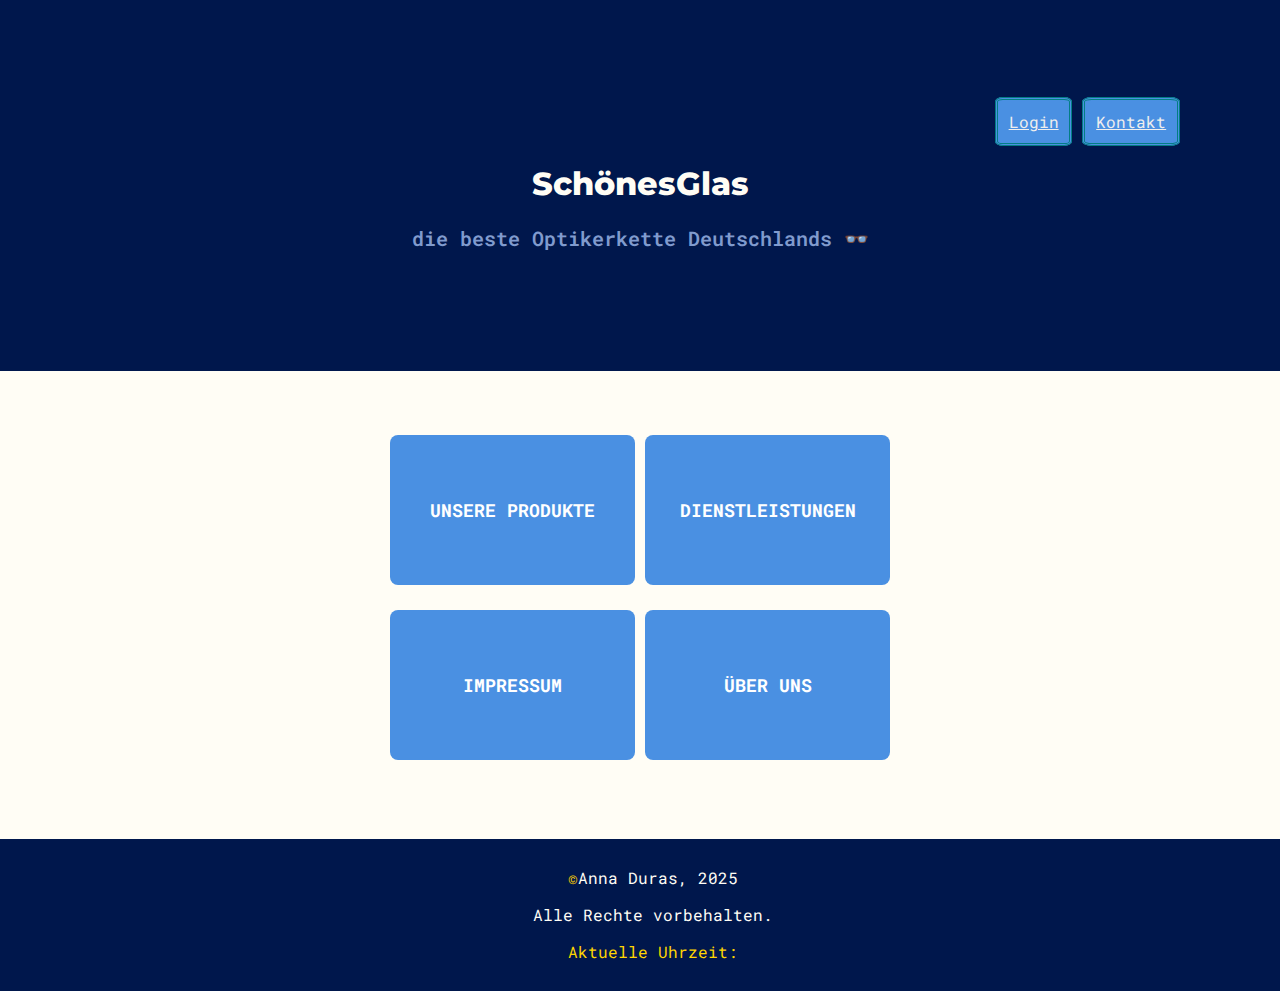
<file: index.html>
<!DOCTYPE html>
<html lang="de">
  <head>
    <meta charset="utf-8" />
    <meta name="viewport" content="width=device-width, initial-scale=1" />
    <title>SchönesGlas Startseite</title>
    <meta name="description" content="" />
    <meta name="author" content="G6" />
    <link rel="icon" href="/favicon.ico" />
    <link rel="icon" href="/favicon.svg" type="image/svg+xml" />
    <link rel="stylesheet" href="css/styles.css" />
  </head>
  <body>
    <header class="header">
      <nav>
        <a class="navbutton" href="login.html">Login</a>
        <a class="navbutton" href="contact.html">Kontakt</a>
      </nav>
      <h1>SchönesGlas</h1>
      <p class="subheader">die beste Optikerkette Deutschlands 👓</p>
    </header>
    <main class="container">
      <div class="grid">
        <button class="startbutton" onclick="location.href='products.html'">Unsere Produkte</button>
        <button class="startbutton" onclick="location.href='services.html'">Dienstleistungen</button>
        <button class="startbutton" onclick="location.href='impressum.html'">Impressum</button>
        <button class="startbutton" onclick="location.href='about.html'">Über uns</button>
    </div>           
    </main>
    <footer class="footer" onload="updateTime()">
      <p><span style="color: #ffd500">©</span>Anna Duras, 2025</p>
      <p>Alle Rechte vorbehalten.</p>
      <p class="time">
        <span style="color: #ffd500">Aktuelle Uhrzeit: </span
        ><span id="time"></span>
      </p>
    </footer>
    <script src="js/script.js"></script>
  </body>
</html>
</file>
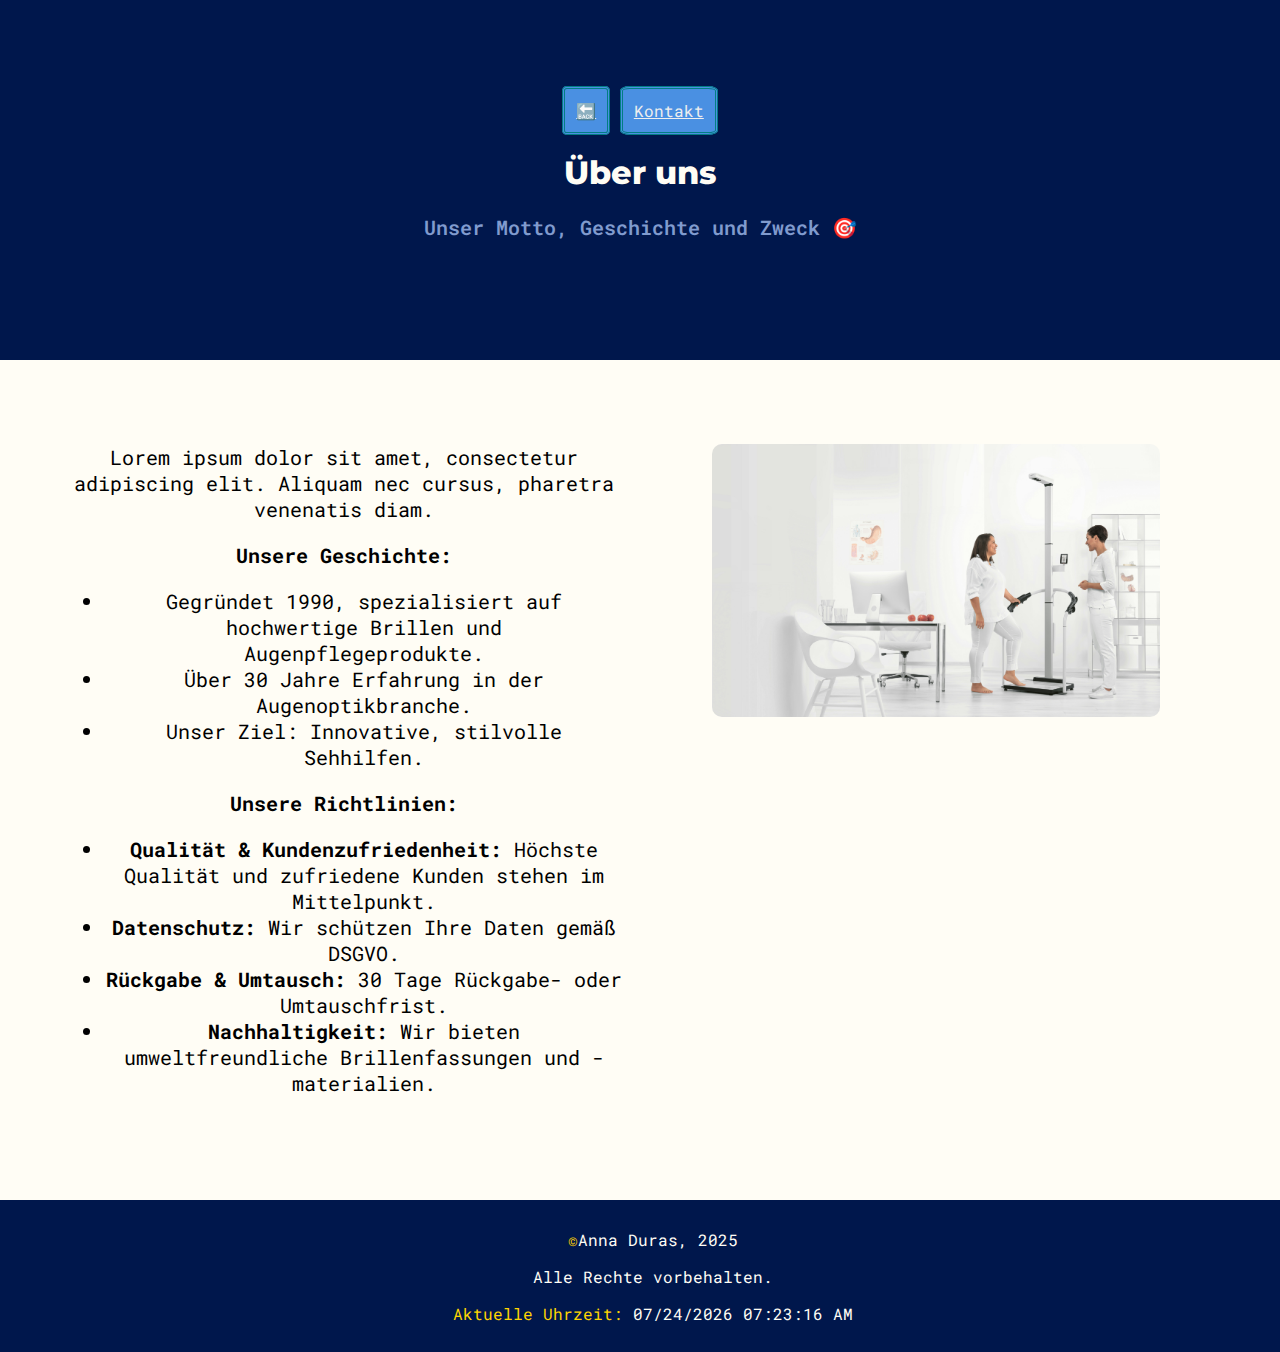
<file: about.html>
<!DOCTYPE html>
<html lang="de">
  <head>
    <meta charset="utf-8" />
    <meta name="viewport" content="width=device-width, initial-scale=1" />
    <title>Über uns</title>
    <meta name="description" content="" />
    <meta name="author" content="G6" />
    <link rel="icon" href="/favicon.ico" />
    <link rel="icon" href="/favicon.svg" type="image/svg+xml" />
    <link rel="stylesheet" href="css/styles.css" />
  </head>
  <body>
    <header class="header">
      <a href="index.html" class="navbutton">🔙</a>
      <a href="contact.html" class="navbutton">Kontakt</a>
      <h1>Über uns</h1>
      <p class="subheader">Unser Motto, Geschichte und Zweck 🎯</p>
    </header>
    <main class="container">
      <div class="grid2">
        <div>
          <figure style="font-size: 20px;">
            <p>
              Lorem ipsum dolor sit amet, consectetur adipiscing elit. Aliquam nec cursus, pharetra venenatis diam.
          </p>
          <p><strong>Unsere Geschichte:</strong></p>
          <ul>
              <li>Gegründet 1990, spezialisiert auf hochwertige Brillen und Augenpflegeprodukte.</li>
              <li>Über 30 Jahre Erfahrung in der Augenoptikbranche.</li>
              <li>Unser Ziel: Innovative, stilvolle Sehhilfen.</li>
          </ul>
          <p><strong>Unsere Richtlinien:</strong></p>
          <ul>
              <li><strong>Qualität & Kundenzufriedenheit:</strong> Höchste Qualität und zufriedene Kunden stehen im Mittelpunkt.</li>
              <li><strong>Datenschutz:</strong> Wir schützen Ihre Daten gemäß DSGVO.</li>
              <li><strong>Rückgabe & Umtausch:</strong> 30 Tage Rückgabe- oder Umtauschfrist.</li>
              <li><strong>Nachhaltigkeit:</strong> Wir bieten umweltfreundliche Brillenfassungen und -materialien.</li>
          </ul>          
          </figure>
        </div>
        <div>
          <figure>
            <img src="img/us.jpg" width="300" />
            
          </figure>
        </div>
      </div>
    </main>
    <footer class="footer" onload="updateTime()">
      <p><span style="color: #ffd500">©</span>Anna Duras, 2025</p>
      <p>Alle Rechte vorbehalten.</p>
      <p class="time">
        <span style="color: #ffd500">Aktuelle Uhrzeit: </span
        ><span id="time"></span>
      </p>
    </footer>
    <script src="js/script.js"></script>
  </body>
</html>
</file>
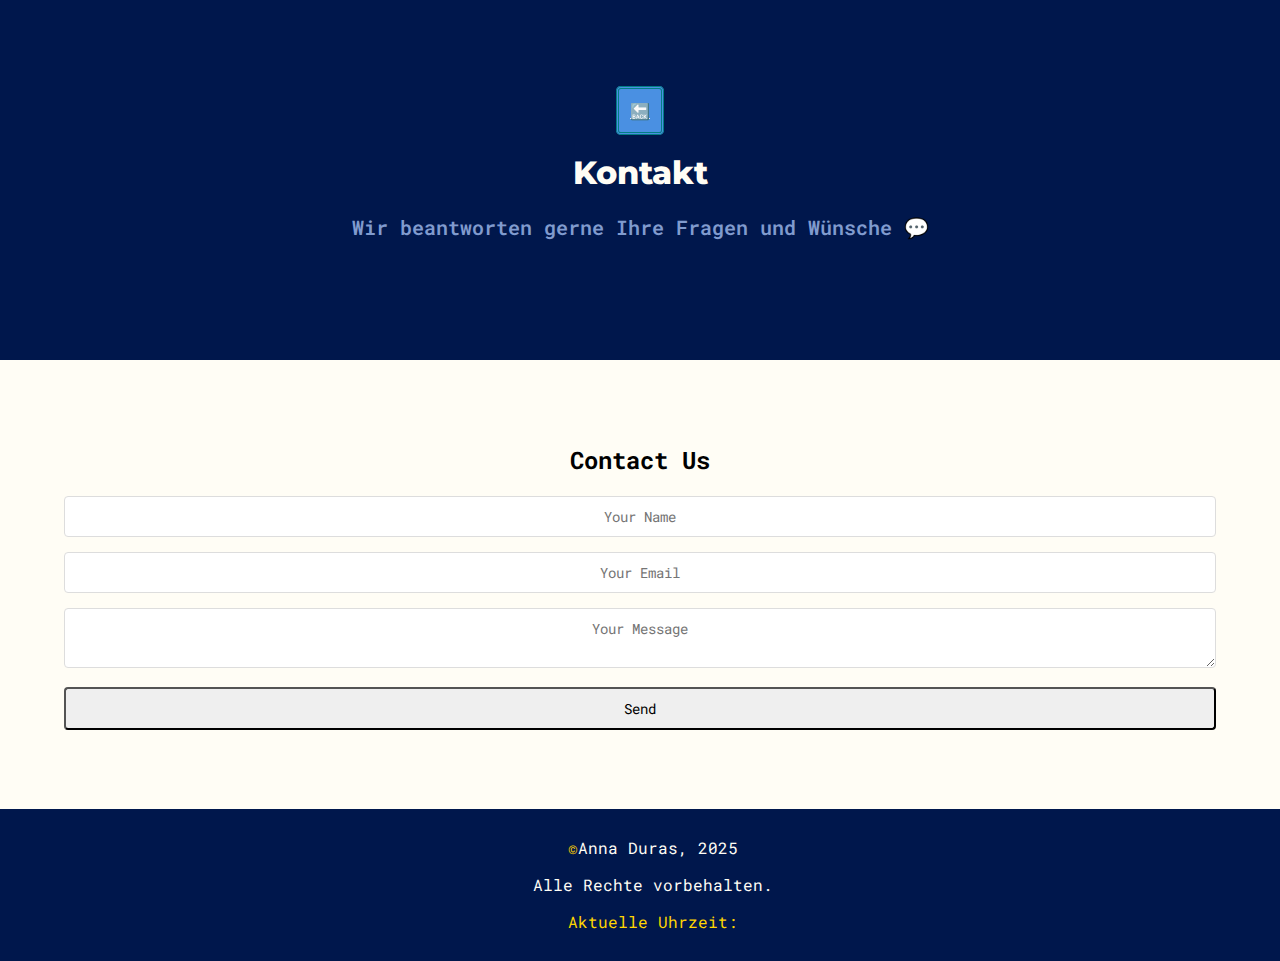
<file: contact.html>
<!DOCTYPE html>
<html lang="de">
  <head>
    <meta charset="utf-8" />
    <meta name="viewport" content="width=device-width, initial-scale=1" />
    <title>Kontakt</title>
    <meta name="description" content="" />
    <meta name="author" content="G6" />
    <link rel="icon" href="/favicon.ico" />
    <link rel="icon" href="/favicon.svg" type="image/svg+xml" />
    <link rel="stylesheet" href="css/styles.css" />
  </head>
  <body>
    <header class="header">
      <a href="index.html" class="navbutton">🔙</a>
      <h1>Kontakt</h1>
      <p class="subheader">Wir beantworten gerne Ihre Fragen und Wünsche 💬</p>
    </header>
    <main class="container">

      <form action="https://formsubmit.co/anna@duras.org" method="POST">
        <h2>Contact Us</h2>
        <input type="text" name="name" placeholder="Your Name" required>
        <input type="email" name="email" placeholder="Your Email" required>
        <textarea name="message" placeholder="Your Message" required></textarea>
        <input type="hidden" name="_captcha" value="false">
        <input type="hidden" name="_next" value="https://yourwebsite.com/thank-you.html">
        <button type="submit">Send</button>
    </form>

    </main>
    <footer class="footer" onload="updateTime()">
      <p><span style="color: #ffd500">©</span>Anna Duras, 2025</p>
      <p>Alle Rechte vorbehalten.</p>
      <p class="time">
        <span style="color: #ffd500">Aktuelle Uhrzeit: </span
        ><span id="time"></span>
      </p>
    </footer>
    <script src="js/script.js"></script>
  </body>
</html>
</file>
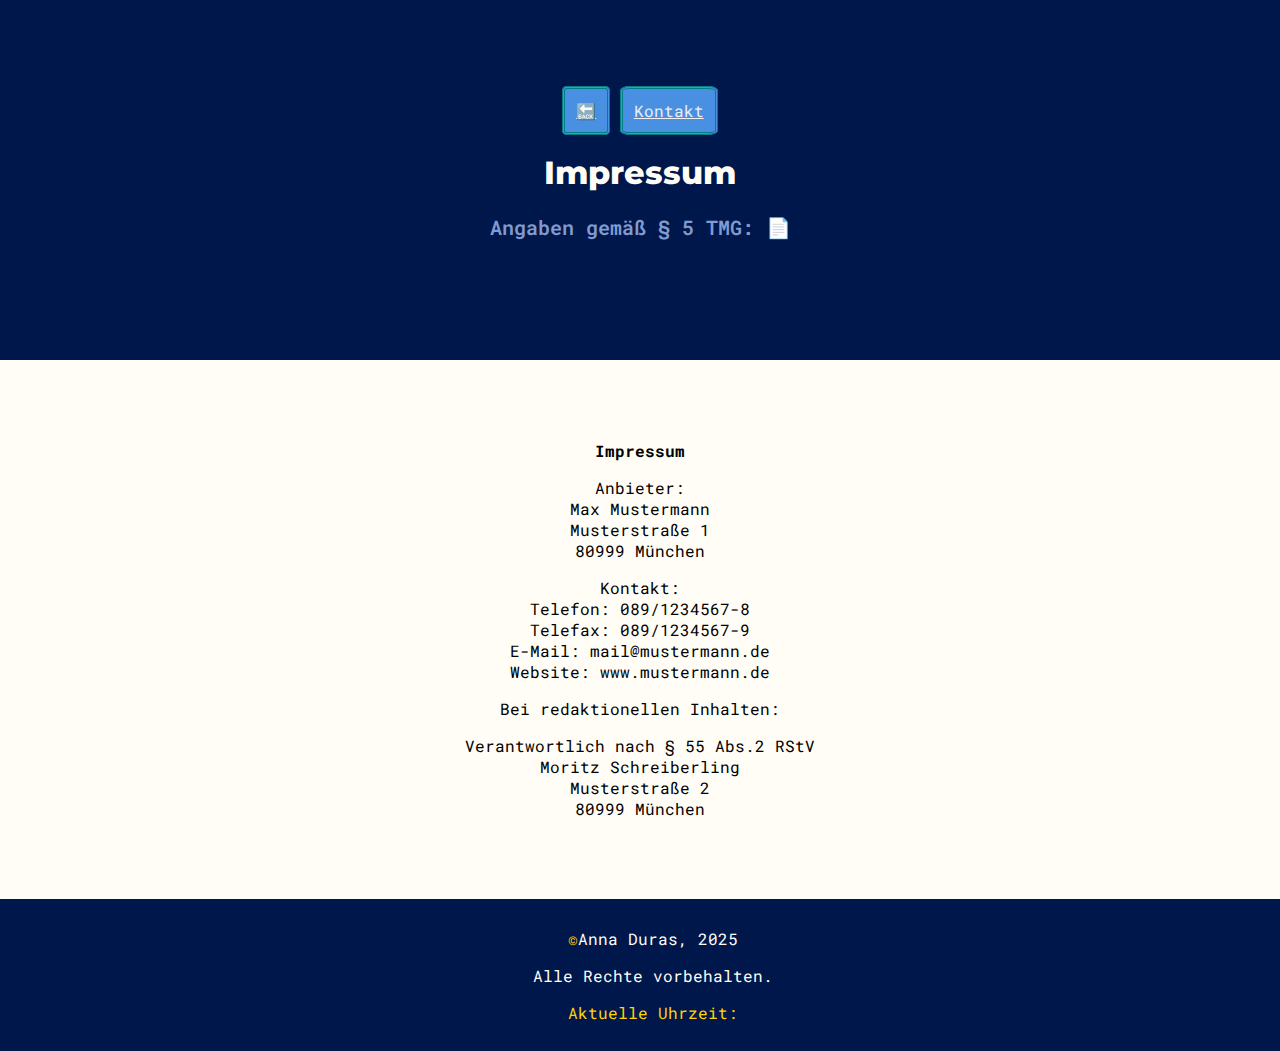
<file: impressum.html>
<!DOCTYPE html>
<html lang="de">
  <head>
    <meta charset="utf-8" />
    <meta name="viewport" content="width=device-width, initial-scale=1" />
    <title>Impressum</title>
    <meta name="description" content="" />
    <meta name="author" content="G6" />
    <link rel="icon" href="/favicon.ico" />
    <link rel="icon" href="/favicon.svg" type="image/svg+xml" />
    <link rel="stylesheet" href="css/styles.css" />
  </head>
  <body>
    <header class="header">
      <a href="index.html" class="navbutton">🔙</a>
      <a href="contact.html" class="navbutton">Kontakt</a>
      <h1>Impressum</h1>
      <p class="subheader">Angaben gemäß § 5 TMG: 📄</p>
    </header>
    <main class="container">
      <p><strong>Impressum</strong></p>
      <p>
        Anbieter:<br />Max Mustermann<br />Musterstraße 1<br />80999 München
      </p>
      <p>
        Kontakt:<br />Telefon: 089/1234567-8<br />Telefax: 089/1234567-9<br />E-Mail:
        mail@mustermann.de<br />Website: www.mustermann.de
      </p>
      <p></p>
      <p>Bei redaktionellen Inhalten:</p>
      <p>
        Verantwortlich nach § 55 Abs.2 RStV<br />Moritz Schreiberling<br />Musterstraße
        2<br />
        80999 München
      </p>
    </main>
    <footer class="footer" onload="updateTime()">
      <p><span style="color: #ffd500">©</span>Anna Duras, 2025</p>
      <p>Alle Rechte vorbehalten.</p>
      <p class="time">
        <span style="color: #ffd500">Aktuelle Uhrzeit: </span
        ><span id="time"></span>
      </p>
    </footer>
    <script src="js/script.js"></script>
  </body>
</html>
</file>
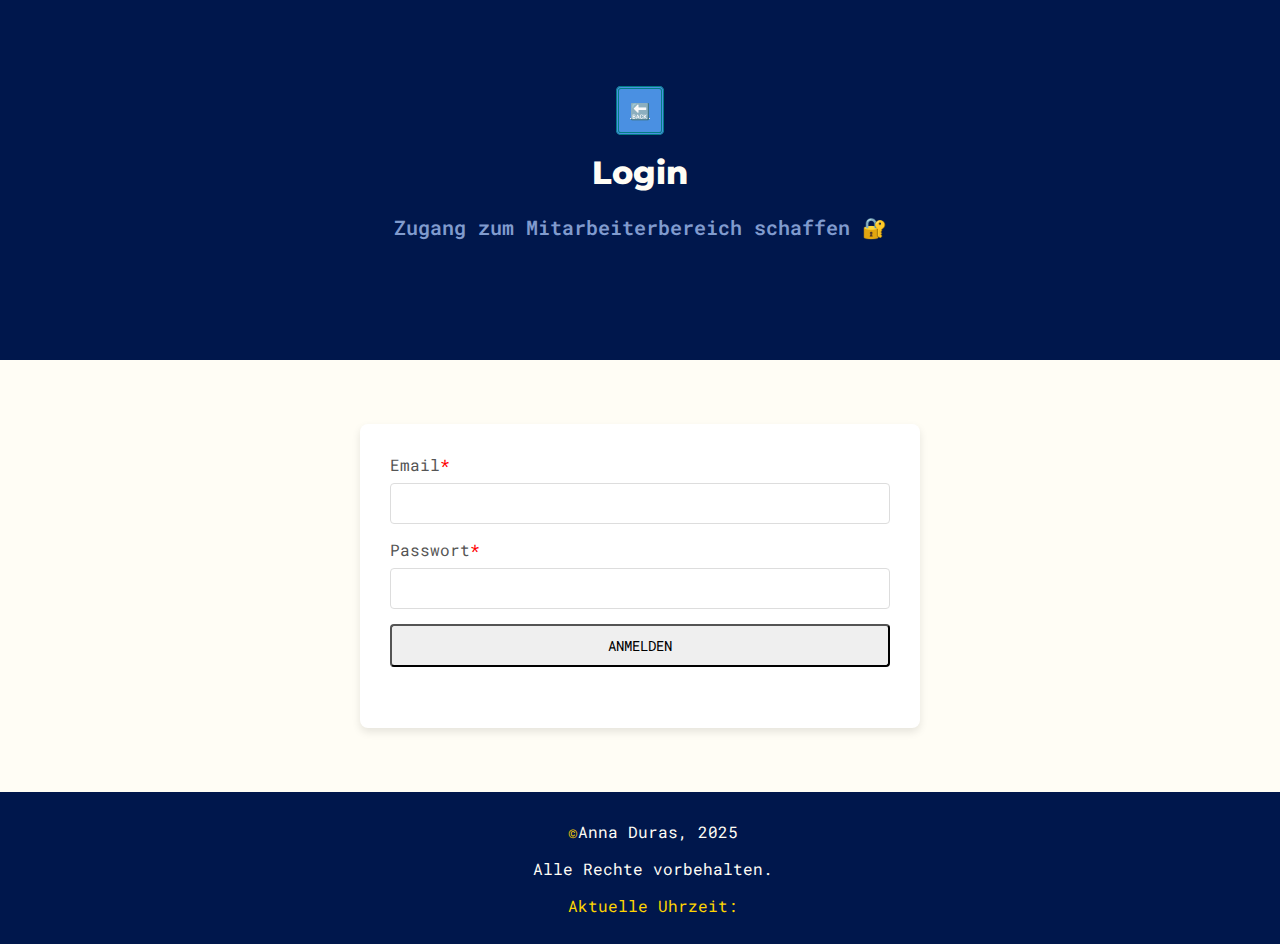
<file: login.html>
<!DOCTYPE html>
<html lang="de">
  <head>
    <meta charset="utf-8" />
    <meta name="viewport" content="width=device-width, initial-scale=1" />
    <title>Login</title>
    <meta name="description" content="" />
    <meta name="author" content="G6" />
    <link rel="icon" href="/favicon.ico" />
    <link rel="icon" href="/favicon.svg" type="image/svg+xml" />
    <link rel="stylesheet" href="css/styles.css" />
  </head>
  <body>
    <header class="header">
      <a href="index.html" class="navbutton"
        >🔙</a>
      <h1>Login</h1>
      <p class="subheader">
        Zugang zum Mitarbeiterbereich schaffen 🔐
      </p>
    </header>

    <main class="container">
      <div class="login-container">
        <form id="authForm" onsubmit="handleAuth(event)">
          <label for="email">Email<span style="color: red;">*</span></label
          ><input type="text" id="email" name="username" required /><label
            for="password"
            >Passwort<span style="color: red;">*</span></label
          ><input
            type="password"
            id="password"
            name="password"
            required
          /><button type="submit">ANMELDEN</button>
          <p id="error-message" class="error-message"></p>
        </form>
      </div>
    </main>

    <footer class="footer" onload="updateTime()">
      <p><span style="color: #ffd500">©</span>Anna Duras, 2025</p>
      <p>Alle Rechte vorbehalten.</p>
      <p class="time">
        <span style="color: #ffd500">Aktuelle Uhrzeit: </span
        ><span id="time"></span>
      </p>
    </footer>
    <script src="js/script.js"></script>
  </body>
</html>
</file>
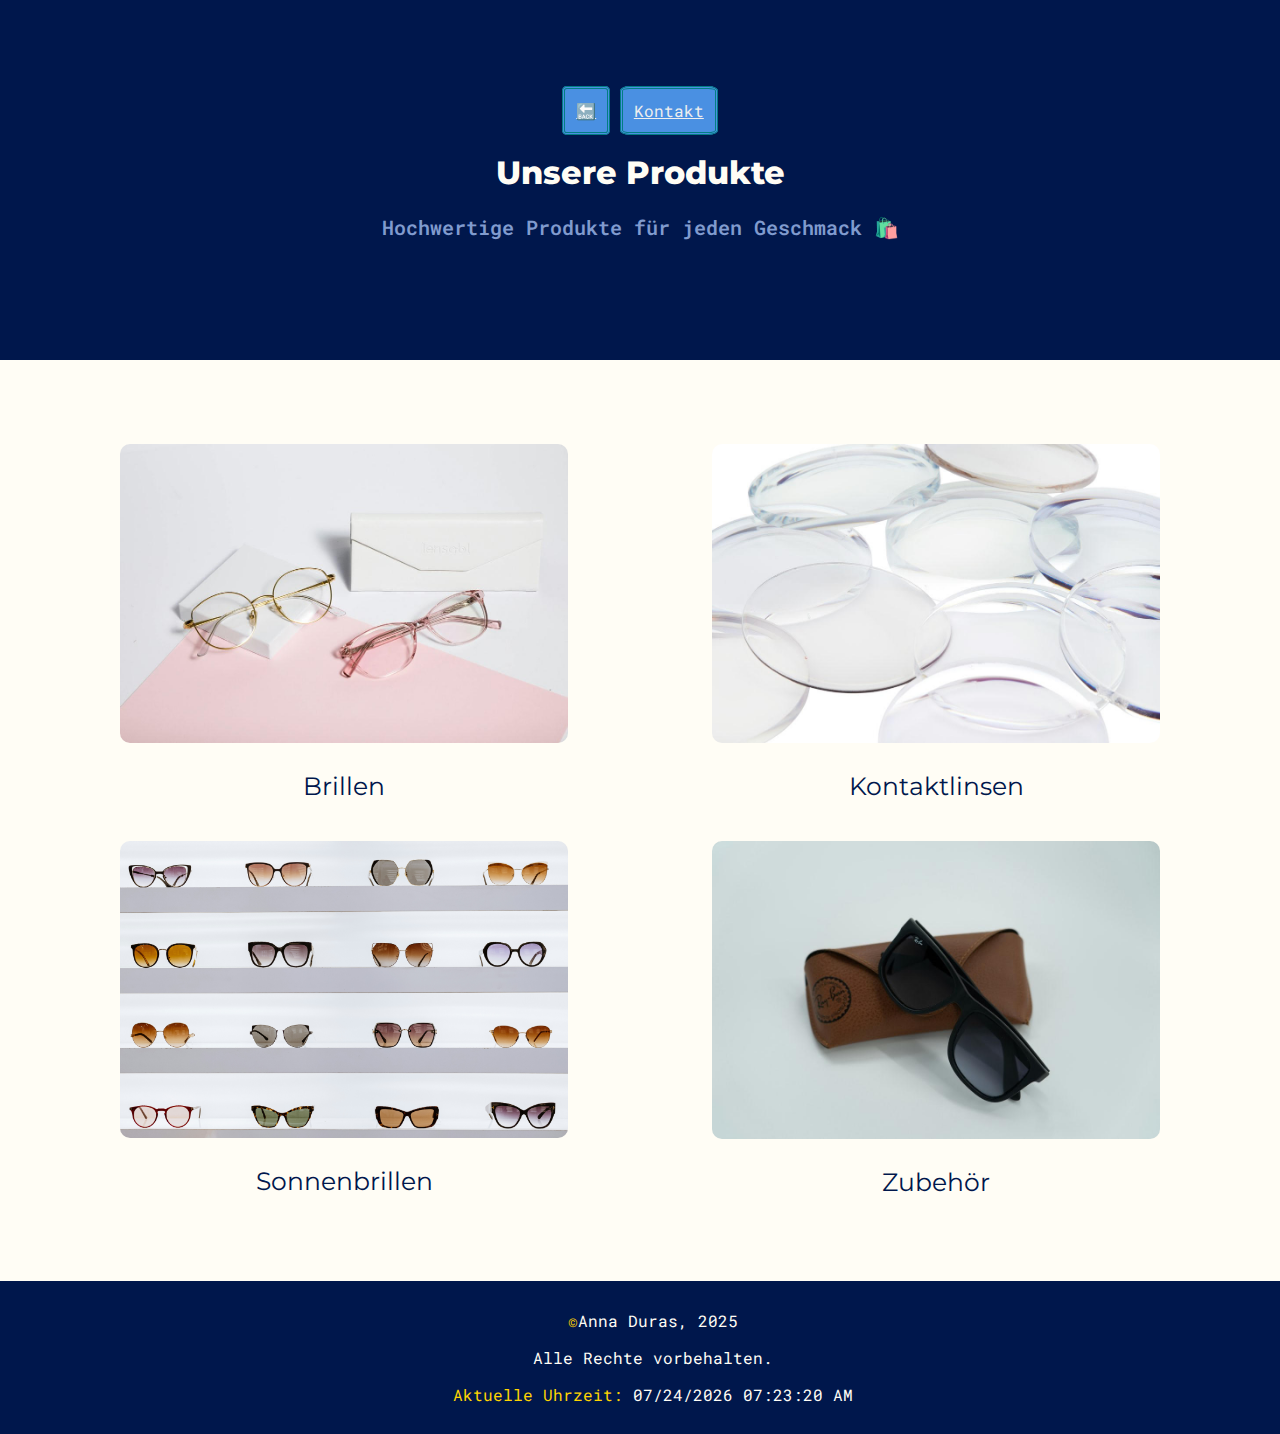
<file: products.html>
<!DOCTYPE html>
<html lang="de">
  <head>
    <meta charset="utf-8" />
    <meta name="viewport" content="width=device-width, initial-scale=1" />
    <title>Produkte</title>
    <meta name="description" content="" />
    <meta name="author" content="G6" />
    <link rel="icon" href="/favicon.ico" />
    <link rel="icon" href="/favicon.svg" type="image/svg+xml" />
    <link rel="stylesheet" href="css/styles.css" />
  </head>
  <body>
    <header class="header">
      <a href="index.html" class="navbutton"
        >🔙</a>
      <a href="contact.html" class="navbutton">Kontakt</a>
      <h1>Unsere Produkte</h1>
      <p class="subheader">Hochwertige Produkte für jeden Geschmack 🛍️</p>
    </header>
    <main class="container">
      <div class="grid2">
        <div>
          <figure>
            <img src="img/glasses.jpg" alt="Logo" />
            <figcaption>Brillen</figcaption>
          </figure>
        </div>
        <div>
          <figure>
            <img src="img/lenses.jpg" alt="Logo" />
            <figcaption>Kontaktlinsen</figcaption>
          </figure>
        </div>
      </div>
      <div class="grid2">
        <div>
          <figure>
            <img src="img/sunglasses.jpg" alt="Logo" />
            <figcaption>Sonnenbrillen</figcaption>
          </figure>
        </div>
        <div>
          <figure>
            <img src="img/accessory.jpg" alt="Logo" />
            <figcaption>Zubehör</figcaption>
          </figure>
        </div>
      </div>
    </main>
    <footer class="footer" onload="updateTime()">
      <p><span style="color: #ffd500">©</span>Anna Duras, 2025</p>
      <p>Alle Rechte vorbehalten.</p>
      <p class="time">
        <span style="color: #ffd500">Aktuelle Uhrzeit: </span
        ><span id="time"></span>
      </p>
    </footer>
    <script src="js/script.js"></script>
  </body>
</html>
</file>
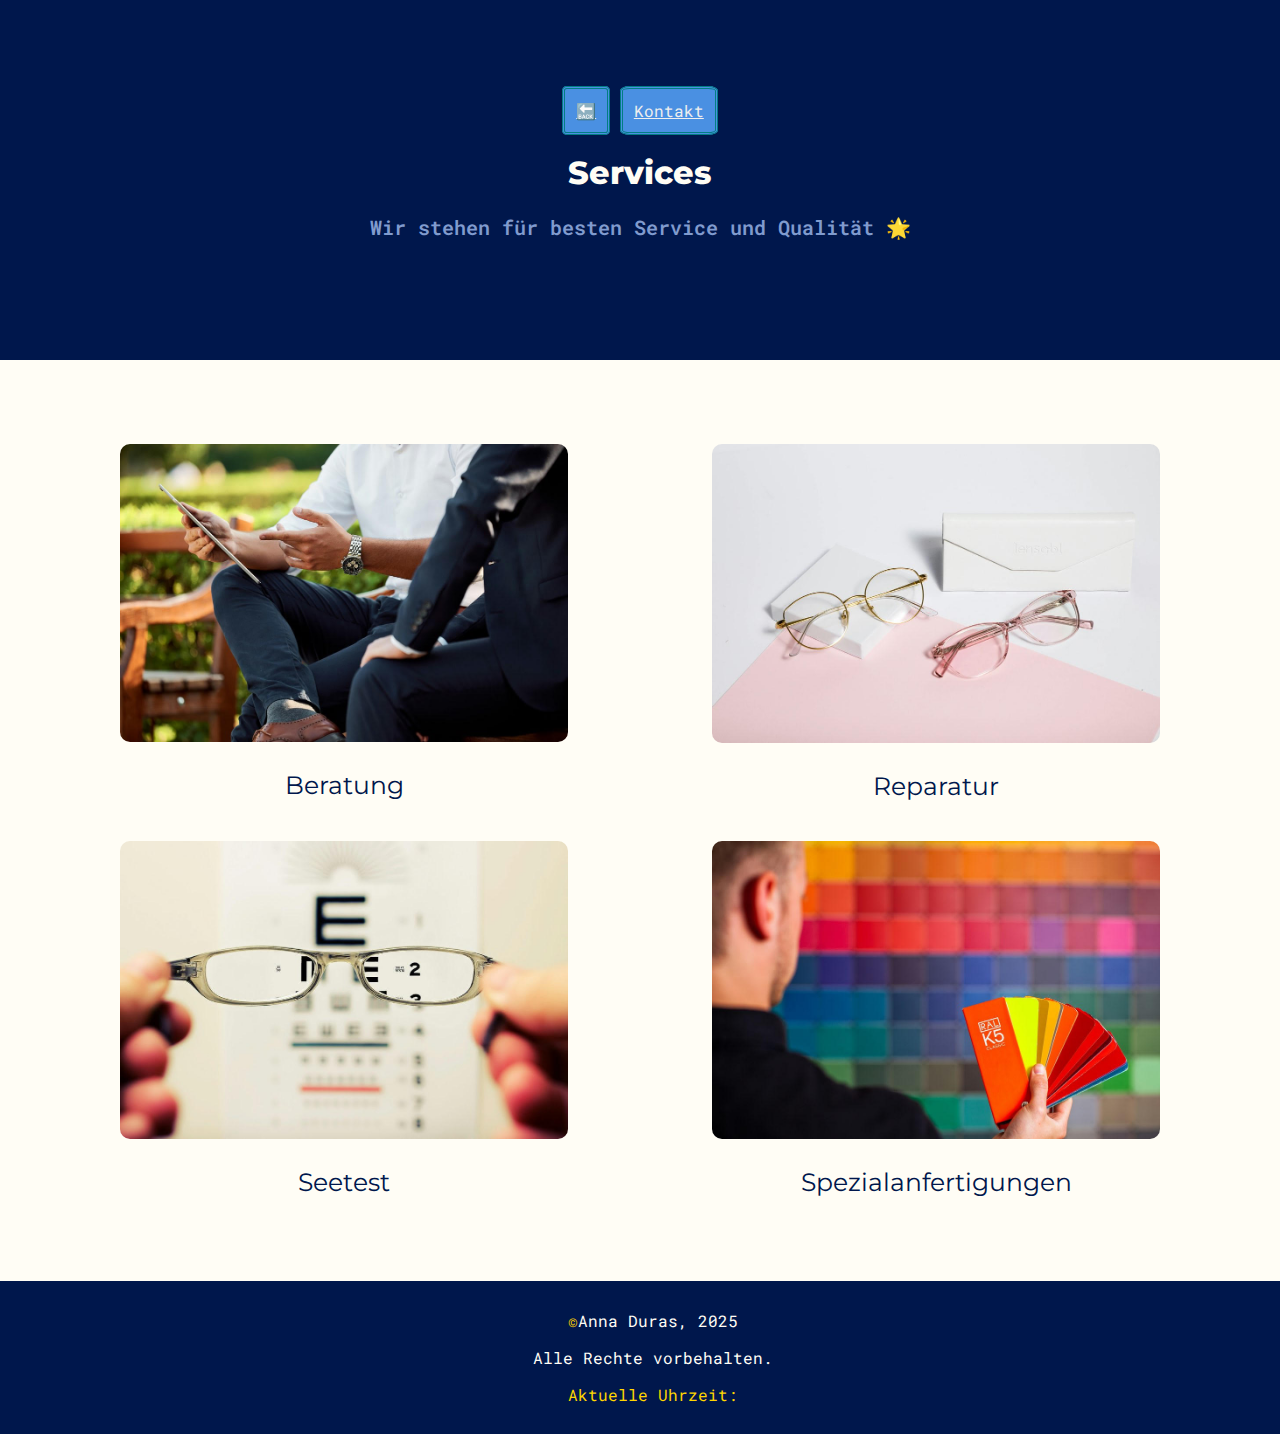
<file: services.html>
<!DOCTYPE html>
<html lang="de">
  <head>
    <meta charset="utf-8" />
    <meta name="viewport" content="width=device-width, initial-scale=1" />
    <title>Dienstleistungen</title>
    <meta name="description" content="" />
    <meta name="author" content="G6" />
    <link rel="icon" href="/favicon.ico" />
    <link rel="icon" href="/favicon.svg" type="image/svg+xml" />
    <link rel="stylesheet" href="css/styles.css" />
  </head>
  <body>
    <header class="header">
      <a href="index.html" class="navbutton">🔙</a>
      <a href="contact.html" class="navbutton">Kontakt</a>
      <h1>Services</h1>
      <p class="subheader">Wir stehen für besten Service und Qualität 🌟</p>
    </header>
    <main class="container">
      <div class="grid2">
        <div>
          <figure>
            <img src="img/consult.jpg" alt="Logo" />
            <figcaption>Beratung</figcaption>
          </figure>
        </div>
        <div>
          <figure>
            <img src="img/glasses.jpg" alt="Logo" />
            <figcaption>Reparatur</figcaption>
          </figure>
        </div>
      </div>
      <div class="grid2">
        <div>
          <figure>
            <img src="img/seetest.jpg" alt="Logo" />
            <figcaption>Seetest</figcaption>
          </figure>
        </div>
        <div>
          <figure>
            <img src="img/special.jpg" alt="Logo" />
            <figcaption>Spezialanfertigungen</figcaption>
          </figure>
        </div>
      </div>
    </main>
    <footer class="footer" onload="updateTime()">
      <p><span style="color: #ffd500">©</span>Anna Duras, 2025</p>
      <p>Alle Rechte vorbehalten.</p>
      <p class="time">
        <span style="color: #ffd500">Aktuelle Uhrzeit: </span
        ><span id="time"></span>
      </p>
    </footer>
    <script src="js/script.js"></script>
  </body>
</html>
</file>
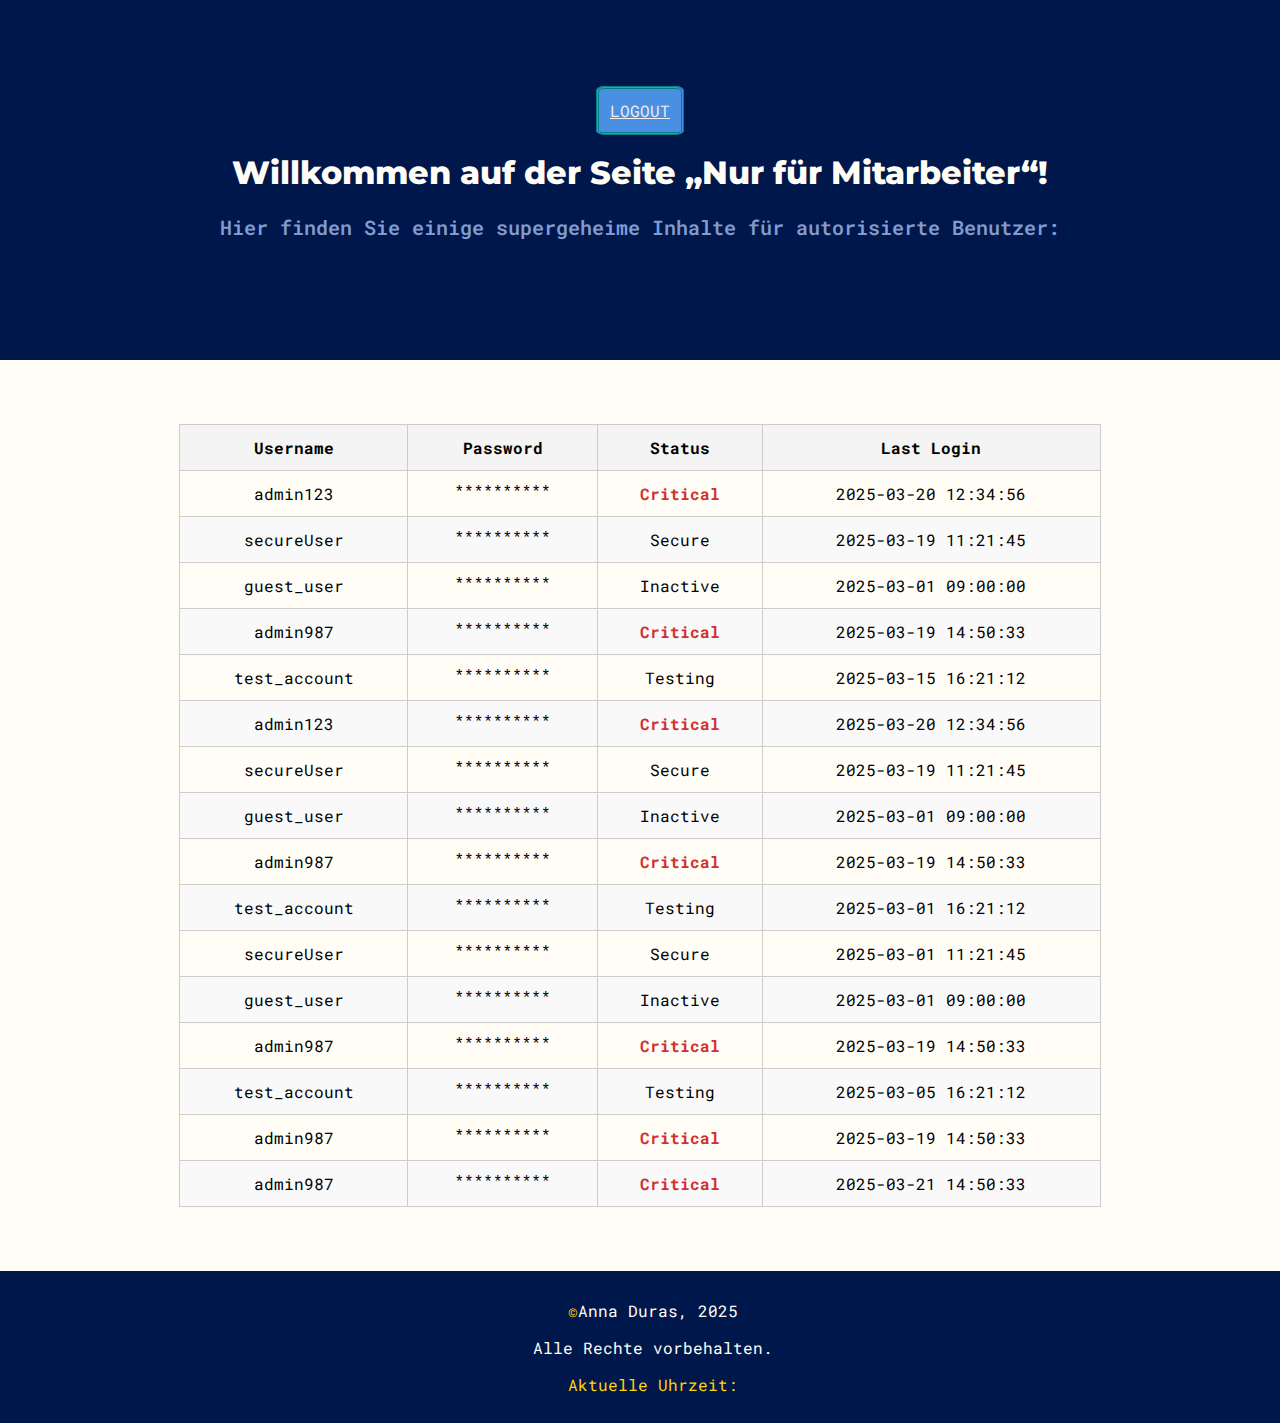
<file: workers.html>
<!DOCTYPE html>
<html lang="en">
  <head>
    <meta charset="utf-8" />
    <meta name="viewport" content="width=device-width, initial-scale=1" />
    <meta name="description" content="" />
    <meta name="author" content="G6" />
    <link rel="icon" href="/favicon.ico" />
    <link rel="icon" href="/favicon.svg" type="image/svg+xml" />
    <link rel="stylesheet" href="css/styles.css" />
    <title>Mitarbeiter-Portal</title>
  </head>
  <body>
    <header class="header">
      <a href="index.html" class="navbutton">LOGOUT</a>
      <h1>Willkommen auf der Seite „Nur für Mitarbeiter“!</h1>
      <p class="subheader">
        Hier finden Sie einige supergeheime Inhalte für autorisierte Benutzer:
      </p>
    </header>
    <main>
      <table>
        <thead>
          <tr>
            <th>Username</th>
            <th>Password</th>
            <th>Status</th>
            <th>Last Login</th>
          </tr>
        </thead>
        <tbody>
          <tr>
            <td>admin123</td>
            <td class="password">**********</td>
            <td class="important">Critical</td>
            <td>2025-03-20 12:34:56</td>
          </tr>
          <tr>
            <td>secureUser</td>
            <td class="password">**********</td>
            <td class="secure">Secure</td>
            <td>2025-03-19 11:21:45</td>
          </tr>
          <tr>
            <td>guest_user</td>
            <td class="password">**********</td>
            <td>Inactive</td>
            <td>2025-03-01 09:00:00</td>
          </tr>
          <tr>
            <td>admin987</td>
            <td class="password">**********</td>
            <td class="important">Critical</td>
            <td>2025-03-19 14:50:33</td>
          </tr>
          <tr>
            <td>test_account</td>
            <td class="password">**********</td>
            <td>Testing</td>
            <td>2025-03-15 16:21:12</td>
          </tr>
          <tr>
            <td>admin123</td>
            <td class="password">**********</td>
            <td class="important">Critical</td>
            <td>2025-03-20 12:34:56</td>
          </tr>
          <tr>
            <td>secureUser</td>
            <td class="password">**********</td>
            <td class="secure">Secure</td>
            <td>2025-03-19 11:21:45</td>
          </tr>
          <tr>
            <td>guest_user</td>
            <td class="password">**********</td>
            <td>Inactive</td>
            <td>2025-03-01 09:00:00</td>
          </tr>
          <tr>
            <td>admin987</td>
            <td class="password">**********</td>
            <td class="important">Critical</td>
            <td>2025-03-19 14:50:33</td>
          </tr>
          <tr>
            <td>test_account</td>
            <td class="password">**********</td>
            <td>Testing</td>
            <td>2025-03-01 16:21:12</td>
          </tr>
          <tr>
            <td>secureUser</td>
            <td class="password">**********</td>
            <td class="secure">Secure</td>
            <td>2025-03-01 11:21:45</td>
          </tr>
          <tr>
            <td>guest_user</td>
            <td class="password">**********</td>
            <td>Inactive</td>
            <td>2025-03-01 09:00:00</td>
          </tr>
          <tr>
            <td>admin987</td>
            <td class="password">**********</td>
            <td class="important">Critical</td>
            <td>2025-03-19 14:50:33</td>
          </tr>
          <tr>
            <td>test_account</td>
            <td class="password">**********</td>
            <td>Testing</td>
            <td>2025-03-05 16:21:12</td>
          </tr>
          <tr>
            <td>admin987</td>
            <td class="password">**********</td>
            <td class="important">Critical</td>
            <td>2025-03-19 14:50:33</td>
          </tr>
          <tr>
            <td>admin987</td>
            <td class="password">**********</td>
            <td class="important">Critical</td>
            <td>2025-03-21 14:50:33</td>
          </tr>
        </tbody>
      </table>
    </main>
    <footer class="footer" onload="updateTime()">
      <p><span style="color: #ffd500">©</span>Anna Duras, 2025</p>
      <p>Alle Rechte vorbehalten.</p>
      <p class="time">
        <span style="color: #ffd500">Aktuelle Uhrzeit: </span
        ><span id="time"></span>
      </p>
    </footer>
    <script src="js/script.js"></script>
  </body>
</html>
</file>
<file: css/styles.css>
@import url("https://fonts.googleapis.com/css2?family=Montserrat:ital@0;1&family=Roboto+Mono:ital,wght@0,100..700;1,100..700&display=swap");

* {
  font-family: "Roboto Mono", monospace;
  text-align: center;
}

body {
  margin: 0%;
  padding: 0%;
  background-color: #fffdf5;
}

/* Header & Nav */
header {
  padding: 100px;
  background-color: #00174c;
  color: #fffdf5;
}

nav {
  margin-top: 1%;
  text-align: right;
}

/* Text */
h1 {
  font-family: "Montserrat", sans-serif;
  font-weight: 800;
  margin-top: 3%;
}

.subheader {
  color: #809bce;
  font-size: 20px;
  font-weight: 600;
}

/* Buttons */
.navbutton {
  background-color: #4a90e2;
  padding: 1%;
  border-color: #037e84;
  border-style: double;
  border-radius: 10%;
  color: #eeeeee;
}

.navbutton:hover {
  background-color: #034c84;
  transition: 0.5s;
}

button a {
  color: #eeeeee;
  font-weight: 800;
}

/* Layout */
main {
  padding: 5%;
}

.grid2 {
  display: grid;
  grid-template-columns: 1fr;
  gap: 1em 2em;
}

@media (min-width: 768px) {
  .grid2 {
    grid-template-columns: repeat(auto-fit, minmax(0%, 1fr));
  }
}

/* Grid for LOGIN*/
.grid {
  display: grid;
  grid-template-columns: repeat(2, 1fr); 
  grid-template-rows: repeat(2, 1fr); 
  gap: 10px; 
  width: 100%;
  max-width: 500px;
  margin: auto;
}

.startbutton {
  background-color:#4a90e2;
  display: flex;
  align-items: center;
  justify-content: center;
  height: 150px; 
  width: 100%; 
  border: none;
  font-size: 18px;
  font-weight: bold;
  color: white;
  text-transform: uppercase;
  cursor: pointer;
  border-radius: 8px;
}

.startbutton:hover{
  background-color:#4587d3;
}

/* Form Styling */
.contact-form-container,
.login-container {
  margin: auto;
  background-color: white;
  padding: 30px;
  border-radius: 8px;
  box-shadow: 0 4px 8px rgba(0, 0, 0, 0.1);
  width: 100%;
  max-width: 500px;
}

label {
  display: block;
  margin-bottom: 8px;
  color: #555;
  text-align: left;
}

input,
textarea,
button {
  width: 100%;
  padding: 10px;
  margin-bottom: 15px;
  border-radius: 4px;
  font-size: 14px;
  box-sizing: border-box;
}

input,
textarea {
  border: 1px solid #ddd;
  color: #333;
}

/* Error Message */
.error {
  color: red;
  text-align: center;
  font-size: 14px;
  display: none;
}

/* Footer */
.footer {
  padding: 1%;
  width: 100%;
  background-color: #00174c;
  color: #fffdf5;
}

/* Images */
figure {
  margin: 0 0 20px;
  padding: 0;
  display: inline-block;
  max-width: 100%;
}

figure img {
  width: 80%;
  margin: auto;
  height: auto;
  display: block;
  padding: 20px;
  border-radius: 30px;
}

figcaption {
  text-align: center;
  font-size: 25px;
  margin-top: 8px;
  color: #00174c;
  font-family: "Montserrat", sans-serif;
}

/*TABLE*/

table {
  width: 80%;
  border-collapse: collapse;
  margin: auto;
}

th, td {
  padding: 12px;
  text-align: center;
  border: 1px solid #ccc;
}

th {
  background-color: #f4f4f4;
}

tr:nth-child(even) {
  background-color: #f9f9f9;
}

tr:hover {
  background-color: #e0e0e0;
}

.password {
  font-family: 'Courier New', monospace;
}

.important {
  font-weight: bold;
  color: #d32f2f; 
}

/*coded by Anna Duras, 03-2025*/
</file>
